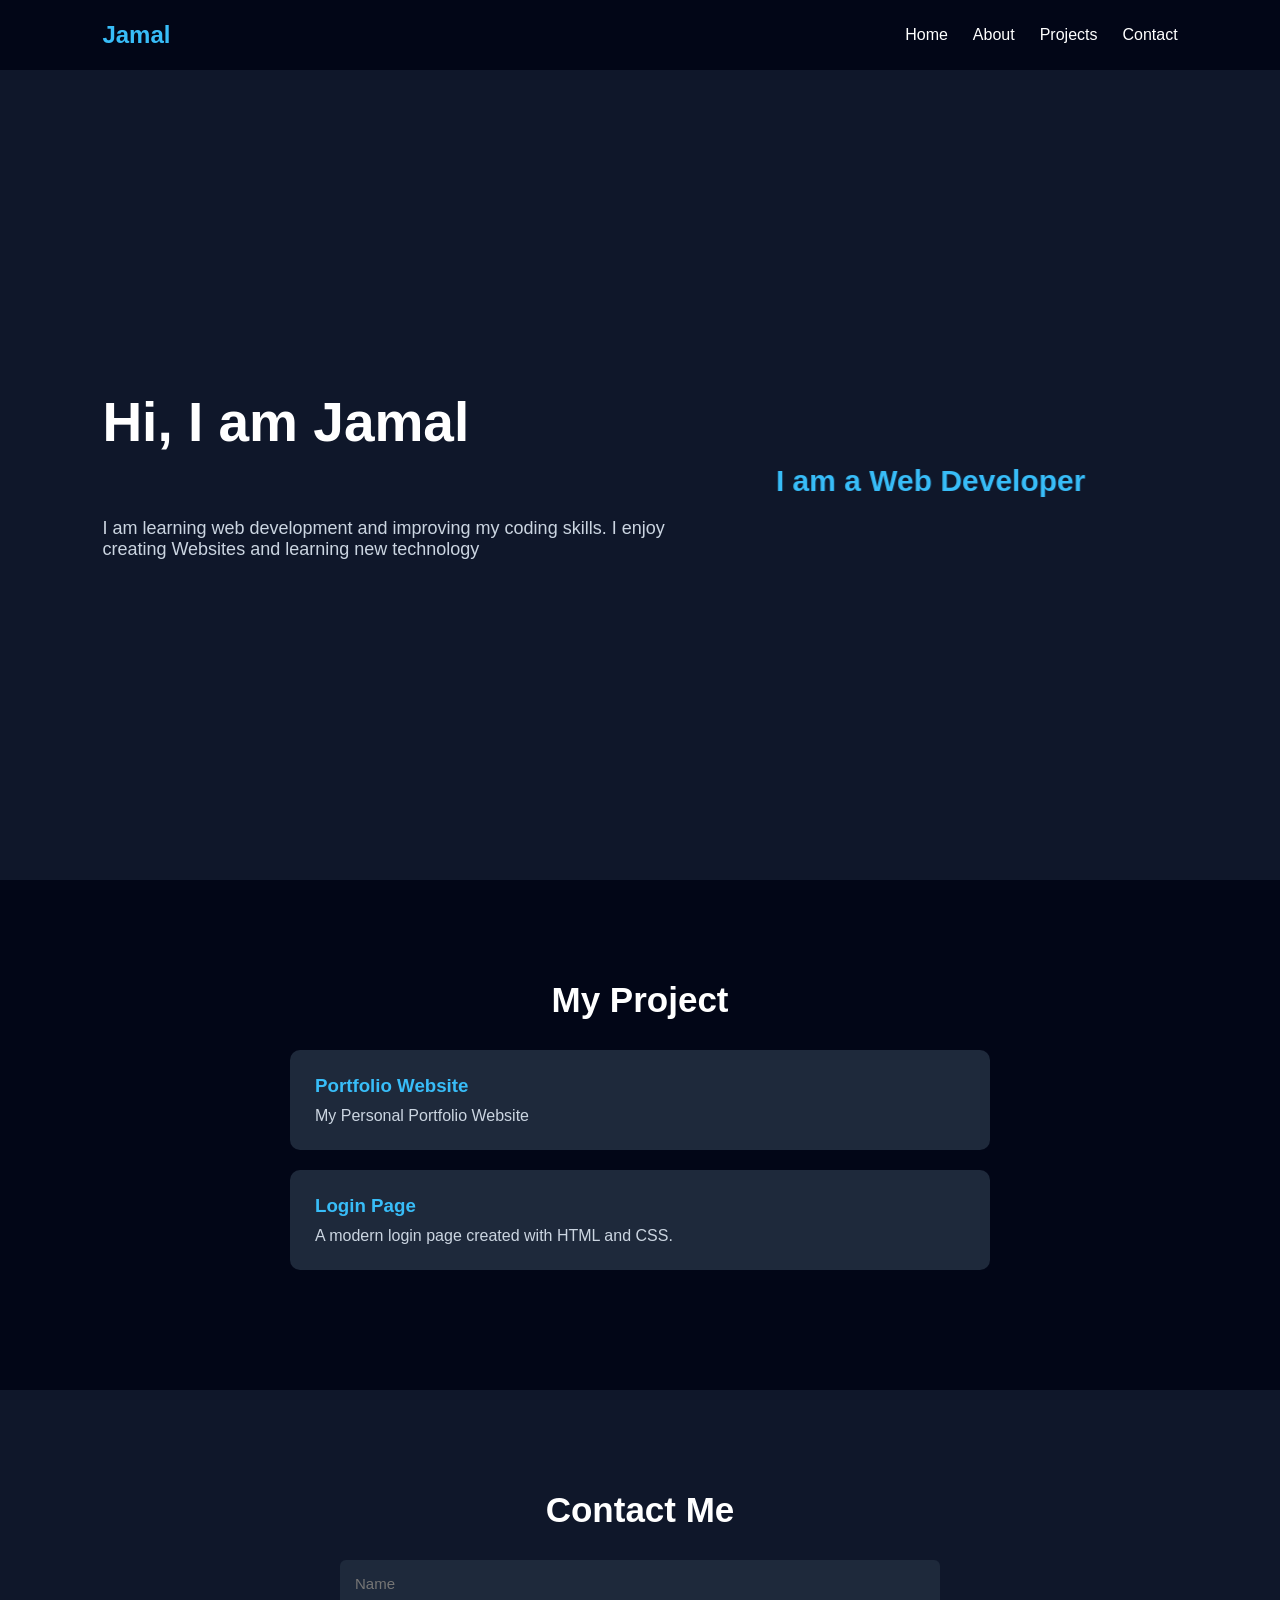
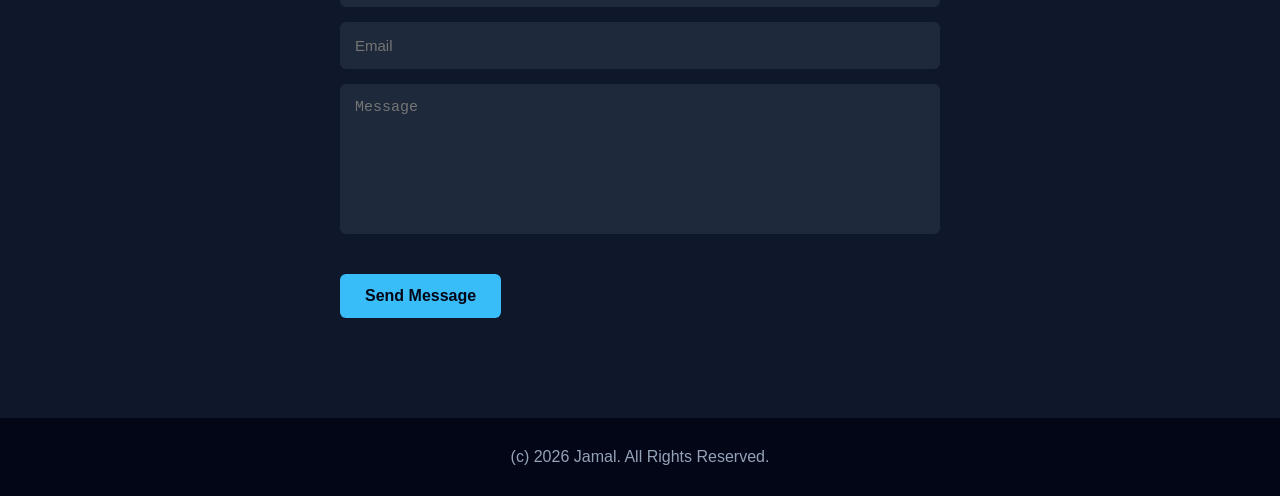
<file: Index.html>
<!DOCTYPE html>
<html lang="en">
    <head>
        <meta charset="UTF-8">
        <meta name="Viewport" content="width=device-width,initial-scale=1.0">
        <title>Jamal Website</title>
        <!--Connect CSS-->
        <link rel="stylesheet" href="jamal.css">
    </head>
    <style>
        
    </style>
    <body>
        <!--Navigation-->
        <nav>
            <h2>Jamal</h2>

            <ul>
                <li><a href="#home">Home</a></li>
                <li><a href="#about">About</a></li>
                <li><a href="#project">Projects</a></li>
                <li><a href="#contact">Contact</a></li>
            </ul>
        </nav>
        <!--Home-->
        <section id="home">
            <h1>Hi, I am Jamal</h1>
            <marquee behavior="alternate" direction=""><h2>I am a Web Developer</h2></marquee>

            <p>
                I am learning web development and improving my coding skills.
                     I enjoy creating Websites and learning new technology
            </p>
        </section>
        <!--projects-->
        <section id="projects">
            <h2>My Project</h2>

            <div class="present">
                <h3>Portfolio Website</h3>
                <p>My Personal Portfolio Website</p>
            </div>

            <div class="present">
                <h3>Login Page</h3>
                <p>A modern login page created with HTML and CSS.</p>
            </div>
        </section>
        <!--contact-->
        <section id="contact">
          <h2>Contact Me </h2>

          <form>
            <input type="text" placeholder="Name">
            <input type="email" placeholder="Email">
            <textarea placeholder="Message"></textarea>
            <button type="submit">Send Message</button>
          </form>
        </section>
        <!--Footer-->
        <footer>
            <p>(c) 2026 Jamal. All Rights Reserved.</p>
        </footer>
            
    </body>
</html>
</file>
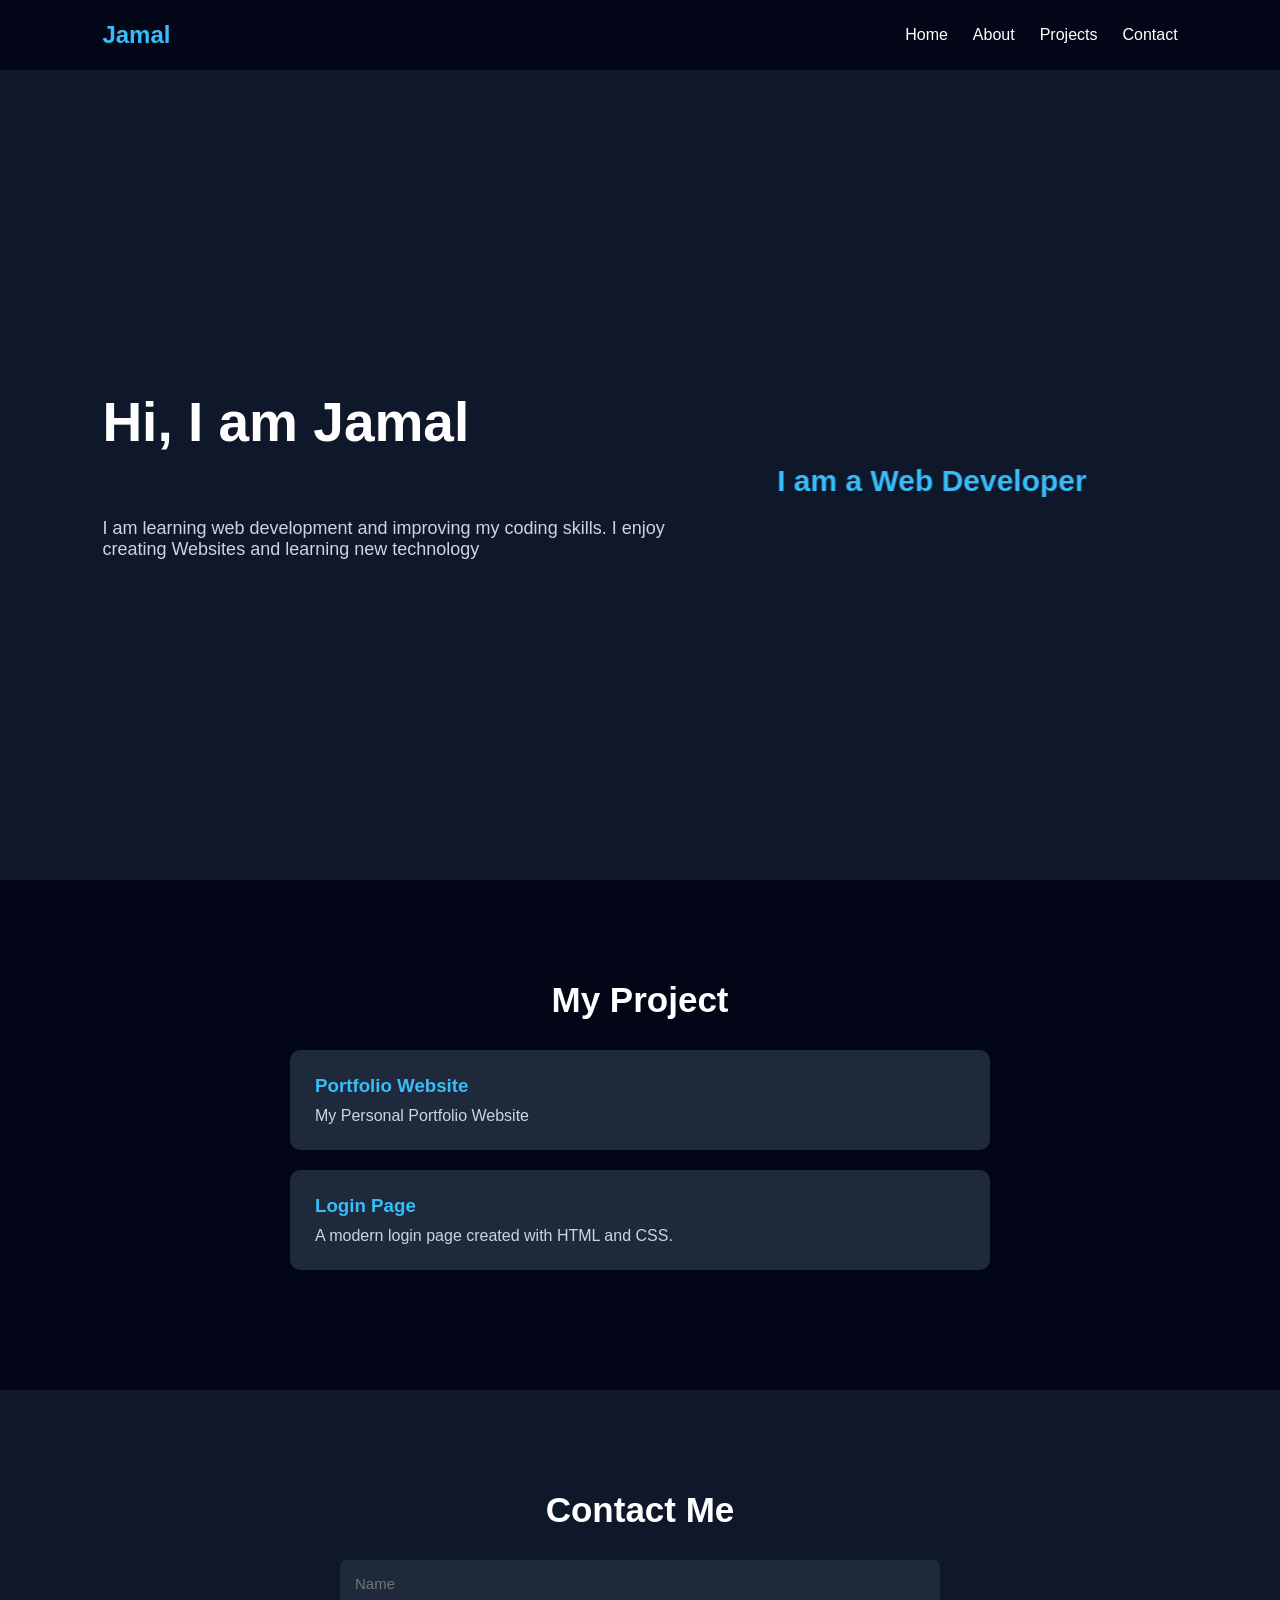
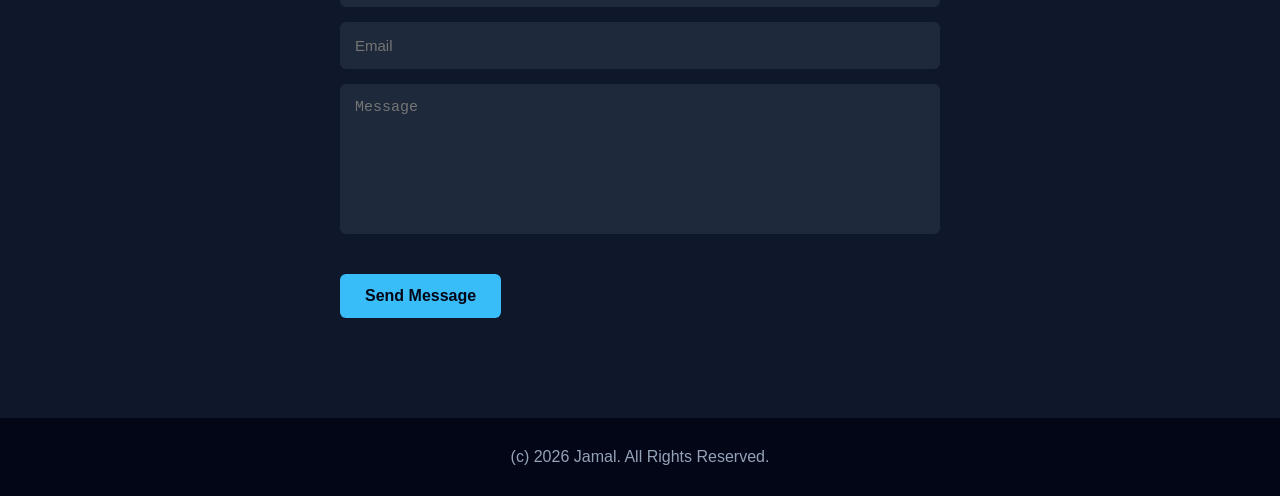
<file: jamal.html>
<!DOCTYPE html>
<html lang="en">
    <head>
        <meta charset="UTF-8">
        <meta name="Viewport" content="width=device-width,initial-scale=1.0">
        <title>Jamal Website</title>
        <!--Connect CSS-->
        <link rel="stylesheet" href="jamal.css">
    </head>
    <style>
        
    </style>
    <body>
        <!--Navigation-->
        <nav>
            <h2>Jamal</h2>

            <ul>
                <li><a href="#home">Home</a></li>
                <li><a href="#about">About</a></li>
                <li><a href="#project">Projects</a></li>
                <li><a href="#contact">Contact</a></li>
            </ul>
        </nav>
        <!--Home-->
        <section id="home">
            <h1>Hi, I am Jamal</h1>
            <marquee behavior="alternate" direction=""><h2>I am a Web Developer</h2></marquee>

            <p>
                I am learning web development and improving my coding skills.
                     I enjoy creating Websites and learning new technology
            </p>
        </section>
        <!--projects-->
        <section id="projects">
            <h2>My Project</h2>

            <div class="present">
                <h3>Portfolio Website</h3>
                <p>My Personal Portfolio Website</p>
            </div>

            <div class="present">
                <h3>Login Page</h3>
                <p>A modern login page created with HTML and CSS.</p>
            </div>
        </section>
        <!--contact-->
        <section id="contact">
          <h2>Contact Me </h2>

          <form>
            <input type="text" placeholder="Name">
            <input type="email" placeholder="Email">
            <textarea placeholder="Message"></textarea>
            <button type="submit">Send Message</button>
          </form>
        </section>
        <!--Footer-->
        <footer>
            <p>(c) 2026 Jamal. All Rights Reserved.</p>
        </footer>
            
    </body>
</html>
</file>
<file: jamal.css>
* {
    margin: 0;
    padding: 0;
    box-sizing: border-box;
    scroll-behavior: smooth;
    }
    body{
        font-family: Arial, sans-serif;
        background: #0f172a;
        color: white;
    }
    /* Navigation */
    nav{
        height: 70px;
        padding: 0 8% ;
        background: #020617;
        display: flex;
        align-items: center;
        justify-content: space-between;
        position: sticky;
        top: 0;
        z-index: 100;
    }
    nav h2{
        color: #38bdf8;
    }
    nav ul {
        display: flex;
        gap: 25px;
        list-style: none;
    }
    nav ul li a{
        color: white;
        text-decoration: none;
        transition: 0.3s;
    }
    nav ul li a:hover {
        color: #38bdf8;
    }
    /* Home */
    #home{
        min-height: 90vh;
        padding: 100px 8%;
        display: flex;
        flex-direction: column;
        justify-content: center;
    }
    #home h1{
        font-size: 55px;
        margin-bottom: 10px;
    }
    #home h2{
        font-size: 30px;
        color:#38bdf8;
        margin-bottom: 20px;
    }
    #home p{
        max-width: 600px;
        color: #cbd5e1;
        font-size: 18px;
    }
    button{
        width: fit-content;
        margin-top: 25px;
        padding: 13px 25px;
        border: none;
        border-radius: 6px;
        background: #38bdf8;
        color: #020617;
        font-size: 16px;
        font-weight: bold;
        cursor: pointer;
        transition: 0.3s;
    }
    button:hover{
    background:#0ea5e9 ;
    transform: translateY(-3px);
    }
    /* sections */
    section{
        padding: 100px 8%;
    }
    section > h2{
        text-align: center;
        font-size: 35px;
        margin-bottom: 30px;
    }
    /* About */
    #about p{
        max-width: 700px;
        margin: auto;
        text-align: center;
        color: #cbd5e1;
        font-size: 18px;
        line-height: 1.8;
    }
    /* projects */
    #projects{
        background: #020617;
    }
    #projects .present{
        background: #1e293b;
        padding: 25px;
        margin: 20px auto;
        max-width: 700px;
        border-radius: 10px;
        transition: 0.3s;
    }
    #projects .present:hover{
        transform: translateY(-5px);
    }
    #projects h3{
        color: #38bdf8;
        margin-bottom: 10px;
    }
    #projects p{
        color: #cbd5e1;
    }
    /* contact */
    form{
        max-width: 600px;
        margin: auto;
        display: flex;
        flex-direction: column;
        gap: 15px;
    }
    input, textarea{
        width: 100%;
        padding: 15px;
        border: none;
        outline: none;
        border-radius: 6px;
        background: #1e293b;
        color: white;
        font-size: 15px;
    }
    textarea{
        height: 150px;
        resize: none;
    }
    form button{
        align-self: flex-start;
    }
    /* Footer */
    Footer{
        padding: 30px;
        text-align: center;
        background: #020617;
        color: #94a3b8;
    }
    /* Mobile*/
    @media (max-width:700px){
        nav{
            padding: 0 5%;
        }
        nav ul{
            gap: 10px;
        }
        nav ul li a{
            font-size: 13px;
        }
        #home h1{
            font-size: 40px;
        }
        #home h2{
            font-size: 23px;
        }
        section{
            padding: 70px 5%;
        }
    }
</file>
